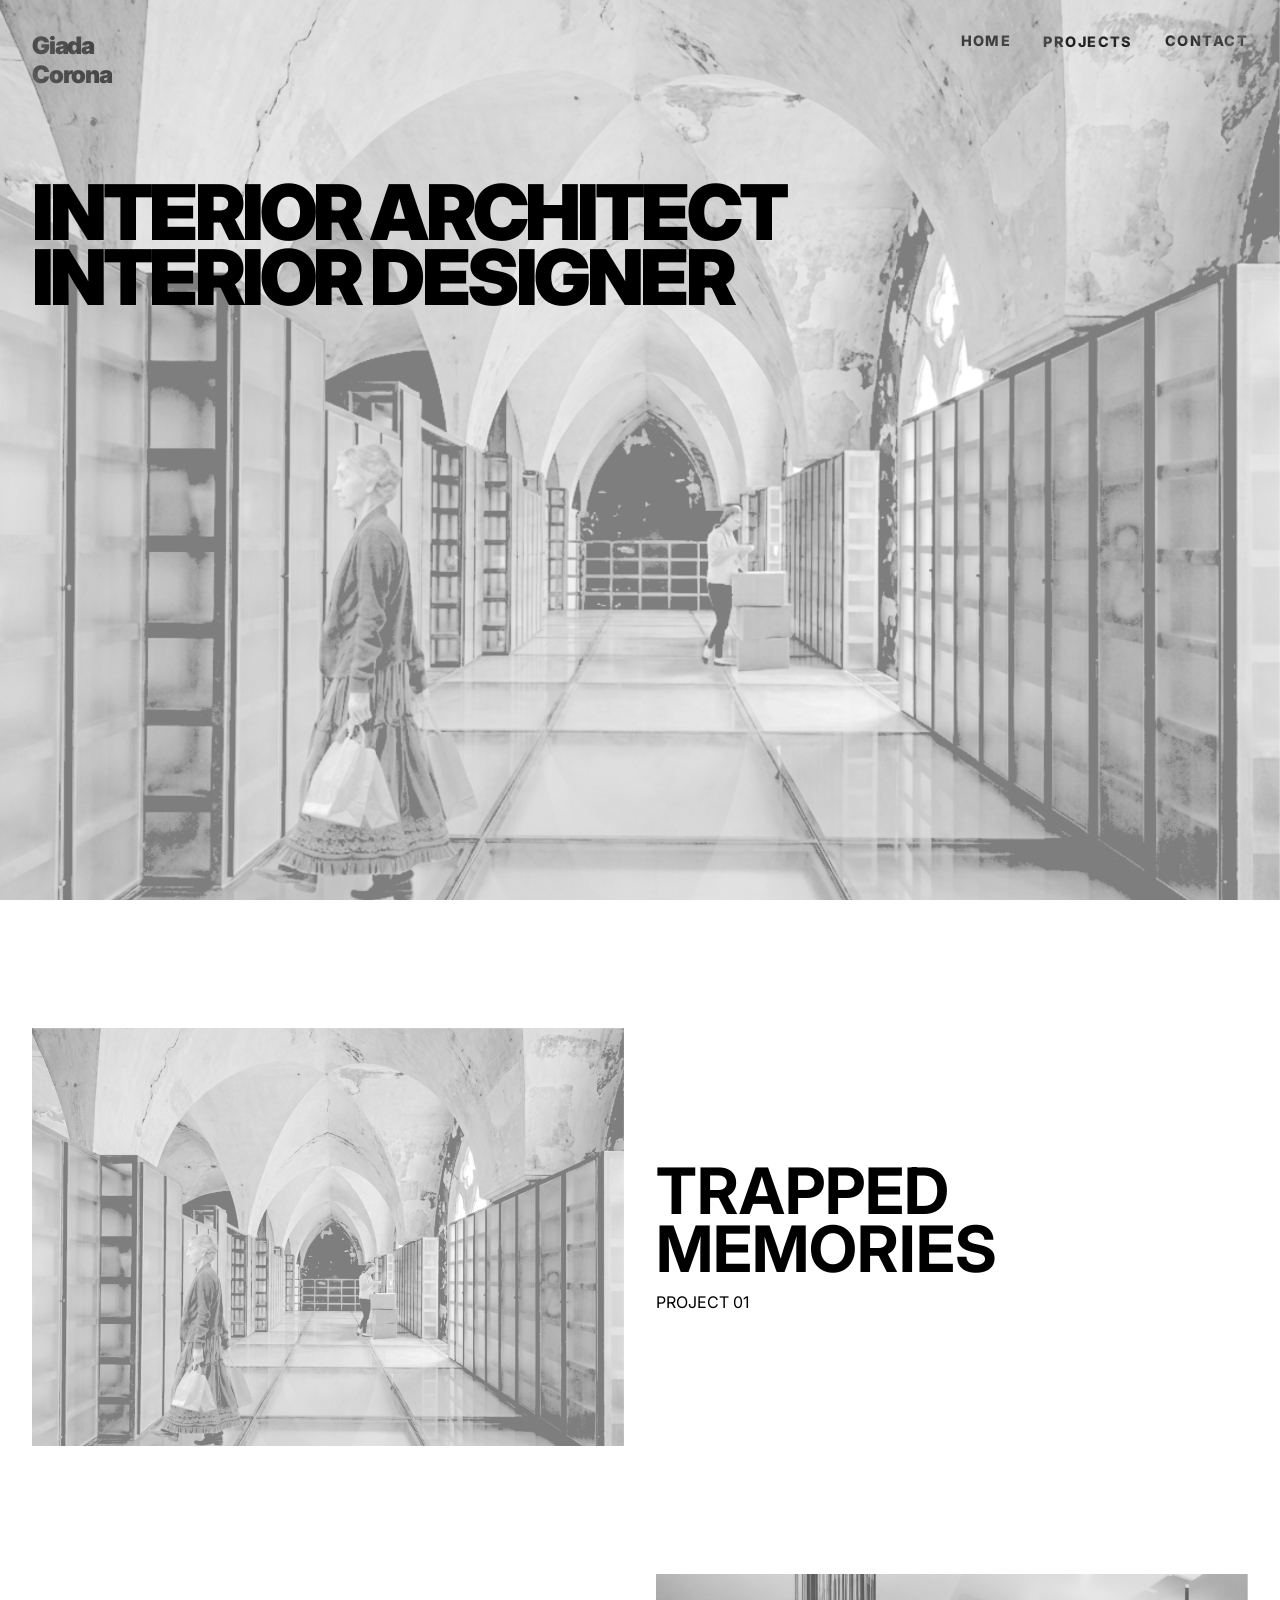
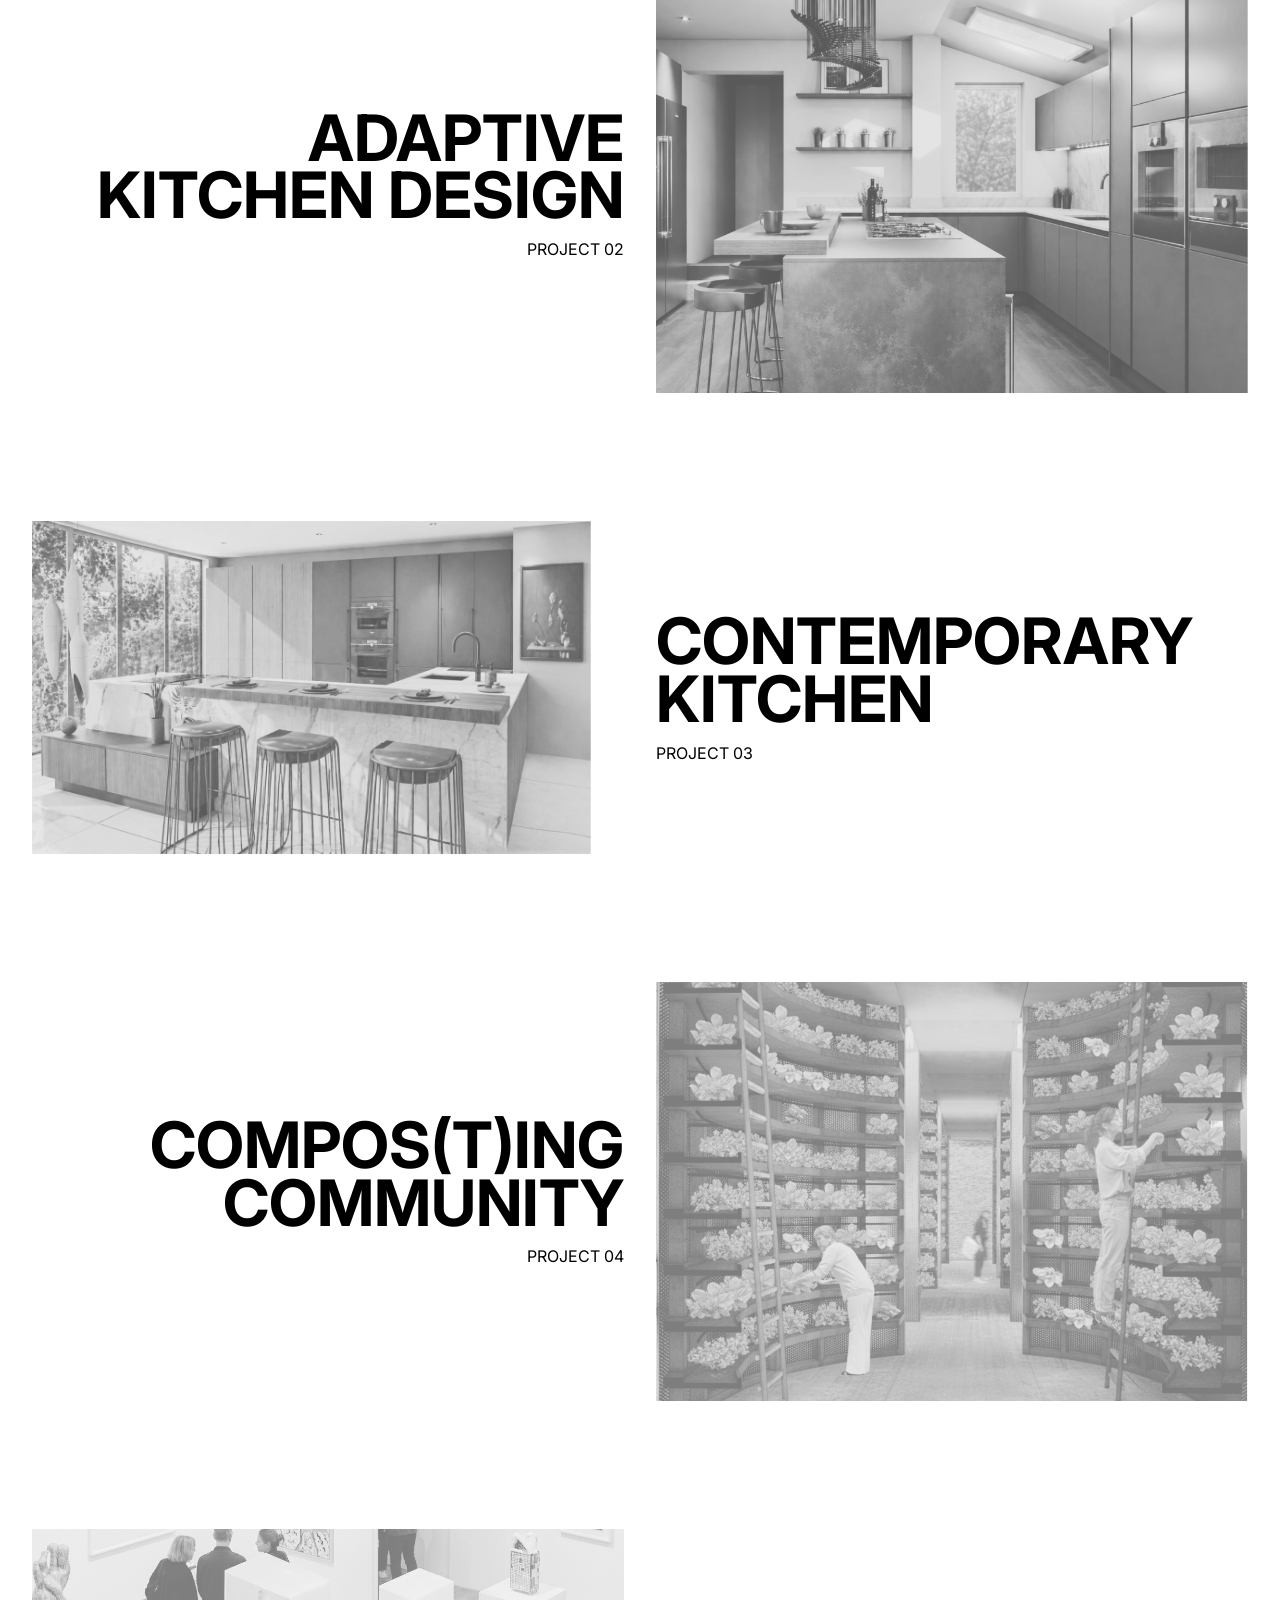
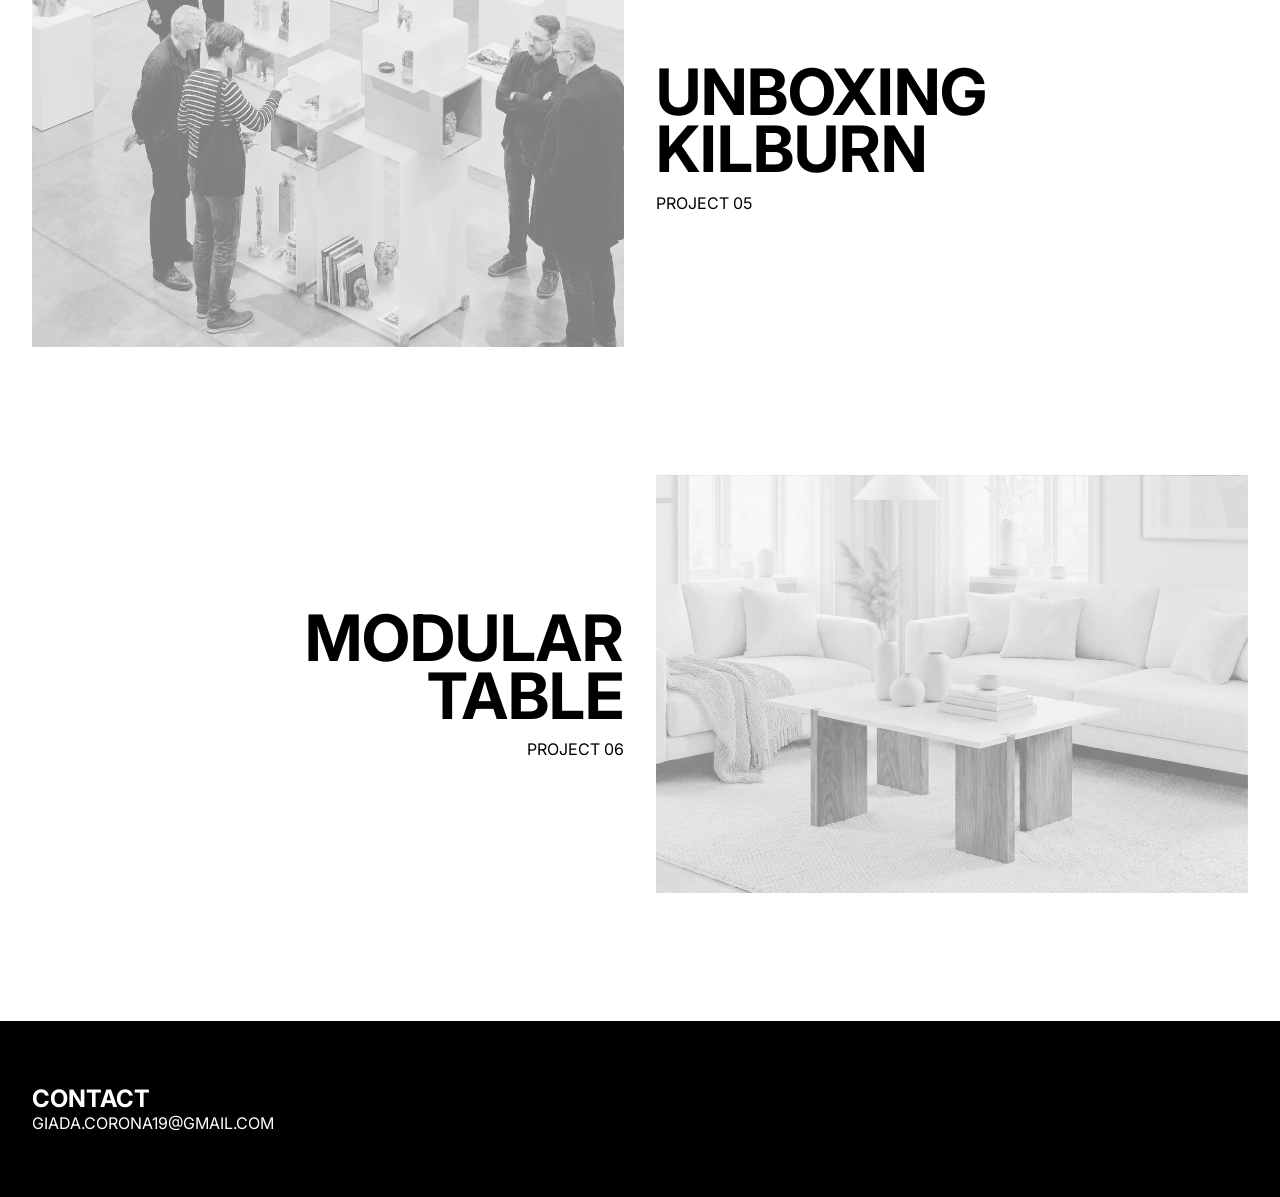
<file: index.html>
<!DOCTYPE html>
<html lang="en">

<head>
    <meta charset="UTF-8">
    <meta name="viewport" content="width=device-width, initial-scale=1.0">
    <title>Giada Corona | Interior Architect</title>
    <link rel="stylesheet" href="style.css">
    <link href="https://fonts.googleapis.com/css2?family=Inter:wght@400;800;900&display=swap" rel="stylesheet">
</head>

<body>
    <header class="stark-header">
        <div class="logo">Giada<br>Corona</div>
        <nav class="nav-links">
            <a href="#Home">HOME</a>

            <div class="dropdown">
                <a href="#projects">PROJECTS</a>
                <div class="dropdown-content">
                    <a href="trapped-memories.html">TRAPPED MEMORIES</a>
                    <a href="adaptive-kitchen-design.html">ADAPTIVE KITCHEN DESIGN</a>
                    <a href="contemporary-kitchen.html">CONTEMPORARY KITCHEN</a>
                    <a href="composting-community.html">COMPOS(T)ING COMMUNITY</a>
                    <a href="unboxing-kilburn.html">UNBOXING KILBURN</a>
                    <a href="modular-table.html">MODULAR TABLE</a>
                </div>
            </div>

            <a href="#contact">CONTACT</a>
        </nav>
    </header>

    <main>
        <section class="hero">
            <div class="hero-image-wrapper">
                <img class="hero-slide active" src="assets/trapped_memories.png" alt="Trapped Memories">
                <img class="hero-slide" src="assets/adaptive_kitchen_design.png" alt="Adaptive Kitchen Design">
                <img class="hero-slide" src="assets/contemporary_ kitchen.png" alt="Contemporary_ Kitchen">
                <img class="hero-slide" src="assets/composting_community.png" alt="Composting Community">
                <img class="hero-slide" src="assets/unboxing_kilburn.png" alt="Unboxing Kilburn">
                <img class="hero-slide" src="assets/modular_table.png" alt="Modular Table">
            </div>
            <h1 class="hero-title reveal-text">INTERIOR ARCHITECT<br>INTERIOR DESIGNER</h1>
        </section>


        <section id="projects" class="projects">

            <!-- Project 1 -->
            <a href="trapped-memories.html" class="project-link">
                <div class="project-card reveal-element">
                    <div class="project-image-wrapper">
                        <img src="assets/trapped_memories.png" alt="Trapped Memories">
                    </div>
                    <div class="project-info">
                        <h2>TRAPPED<br>MEMORIES</h2>
                        <p>PROJECT 01</p>
                    </div>
                </div>
            </a>
            <!-- Project 2 -->
            <a href="adaptive-kitchen-design.html" class="project-link">
                <div class="project-card reveal-element">
                    <div class="project-info right-align">
                        <h2>ADAPTIVE<br>KITCHEN DESIGN</h2>
                        <p>PROJECT 02</p>
                    </div>
                    <div class="project-image-wrapper">
                        <img src="assets/adaptive_kitchen_design.png" alt="Adaptive Kitchen Design">
                    </div>
                </div>
            </a>
            <!-- Project 3 -->
            <a href="contemporary-kitchen.html" class="project-link">
                <div class="project-card reveal-element">
                    <div class="project-image-wrapper">
                        <img src="assets/contemporary_ kitchen.png" alt="Contemporary Kitchen">
                    </div>
                    <div class="project-info">
                        <h2>CONTEMPORARY<br>KITCHEN</h2>
                        <p>PROJECT 03</p>
                    </div>
                </div>
            </a>
            <!-- Project 4 -->
            <a href="composting-community.html" class="project-link">
                <div class="project-card reveal-element">
                    <div class="project-info right-align">
                        <h2>COMPOS(T)ING<br>COMMUNITY</h2>
                        <p>PROJECT 04</p>
                    </div>
                    <div class="project-image-wrapper">
                        <img src="assets/composting_community.png" alt="Compos(t)ing Community">
                    </div>
                </div>
            </a>

            <!-- Project 5 -->
            <a href="unboxing-kilburn.html" class="project-link">
                <div class="project-card reveal-element">
                    <div class="project-image-wrapper">
                        <img src="assets/unboxing_kilburn.png" alt="Unboxing Kilburn">
                    </div>
                    <div class="project-info">
                        <h2>UNBOXING<br>KILBURN</h2>
                        <p>PROJECT 05</p>
                    </div>
                </div>
            </a>

            <!-- Project 6 -->
            <a href="modular-table.html" class="project-link">
                <div class="project-card reveal-element">
                    <div class="project-info right-align">
                        <h2>MODULAR<br>TABLE</h2>
                        <p>PROJECT 06</p>
                    </div>
                    <div class="project-image-wrapper">
                        <img src="assets/modular_table.png" alt="Modular Table">
                    </div>
                </div>
            </a>

        </section>
    </main>

    <footer id="contact" class="stark-footer">
        <div class="footer-content">
            <div class="contact-info">
                <h2>CONTACT</h2>
                <a href="mailto:giada.corona19@gmail.com" class="hover-link">
                    GIADA.CORONA19@GMAIL.COM
                </a>
            </div>
        </div>
    </footer>

    <script src="main.js"></script>
</body>

</html>
</file>
<file: style.css>
:root {
    --bg-color: #ffffff;
    --text-color: #000000;
    --font-primary: 'Inter', 'Helvetica Neue', Arial, sans-serif;
    --spacing-huge: 8rem;
    --spacing-large: 4rem;
    --spacing-medium: 2rem;
}

* {
    margin: 0;
    padding: 0;
    box-sizing: border-box;
}

html {
    scroll-behavior: smooth;
}

body {
    background-color: var(--bg-color);
    color: var(--text-color);
    font-family: var(--font-primary);
    -webkit-font-smoothing: antialiased;
    overflow-x: hidden;
    line-height: 1.2;

    /* Page transition (SAFE) */
    opacity: 1;
    transition: opacity 0.6s ease;
}

body.is-transitioning {
    opacity: 0;
}

/* GLOBAL LINK RESET (kills blue) */
a,
a:visited,
a:hover,
a:active {
    color: inherit;
    text-decoration: none;
}

/* Header */
.stark-header {
    position: fixed;
    top: 0;
    width: 100%;
    display: flex;
    justify-content: space-between;
    padding: var(--spacing-medium);
    z-index: 100;
    mix-blend-mode: difference;
    color: white;
    pointer-events: none;
}

.logo {
    font-weight: 900;
    font-size: 1.5rem;
    letter-spacing: -0.05em;
    pointer-events: auto;
}

.nav-links {
    display: flex;
    gap: var(--spacing-medium);
    pointer-events: auto;
}

.nav-links a {
    font-weight: 800;
    font-size: 0.9rem;
    letter-spacing: 0.1em;
    text-transform: uppercase;
    transition: opacity 0.3s;
}

.nav-links a:hover {
    opacity: 0.5;
}

/* Hero */
.hero {
    position: relative;
    height: 100vh;
    width: 100%;
    margin-bottom: var(--spacing-huge);
}

.hero-image-wrapper {
    width: 100%;
    height: 100%;
    position: relative;
}

.full-bleed-image {
    width: 100%;
    height: 100%;
    object-fit: cover;
}

.hero-title {
    position: absolute;
    top: 20%;
    left: var(--spacing-medium);
    font-size: clamp(3rem, 6vw, 8rem);
    font-weight: 900;
    line-height: 0.85;
    letter-spacing: -0.05em;
    z-index: 10;
}

/* Projects */
.projects {
    padding: 0 var(--spacing-medium);
    display: flex;
    flex-direction: column;
    gap: var(--spacing-huge);
    margin-bottom: var(--spacing-huge);
}

.project-link {
    display: block;
    cursor: pointer;
}

.project-card {
    display: grid;
    grid-template-columns: 1fr;
    gap: var(--spacing-medium);
}

@media (min-width: 768px) {
    .project-card {
        grid-template-columns: 1fr 1fr;
        align-items: center;
    }
}

.project-image-wrapper {
    overflow: hidden;
}

.project-image-wrapper img {
    width: 100%;
    display: block;
    transition: transform 0.8s cubic-bezier(0.165, 0.84, 0.44, 1);
}

.project-card:hover img {
    transform: scale(1.05);
}

.project-link:hover .project-info h2 {
    opacity: 0.6;
}

.project-info {
    font-weight: 900;
    text-transform: uppercase;
}

.project-info h2 {
    font-size: clamp(2rem, 5vw, 6rem);
    line-height: 0.9;
    margin-bottom: 1rem;
}

.project-info p {
    font-size: 1rem;
    font-weight: 400;
}

.right-align {
    text-align: right;
}

@media (max-width: 767px) {
    .right-align {
        text-align: left;
    }
}

/* Footer */
.stark-footer {
    padding: var(--spacing-large) var(--spacing-medium);
    background-color: var(--text-color);
    color: var(--bg-color);
}

.hover-link:hover {
    color: #666;
}

.dropdown {
    position: relative;
}

/* Hidden state (but still animatable) */
.dropdown-content {
    position: absolute;
    top: 100%;
    left: -1rem;
    min-width: 260px;
    padding: 1.2rem;
    background-color: rgba(0, 0, 0, 0.85);
    backdrop-filter: blur(6px);
    -webkit-backdrop-filter: blur(6px);

    display: flex;
    flex-direction: column;
    gap: 1rem;

    opacity: 0;
    transform: translateY(10px);
    pointer-events: none;

    transition: opacity 0.25s ease, transform 0.25s ease;
}

/* Visible state */
.dropdown:hover .dropdown-content {
    opacity: 1;
    transform: translateY(0);
    pointer-events: auto;
}

.hero-image-wrapper {
    position: relative;
    width: 100%;
    height: 100%;
    overflow: hidden;
}

/* each slide stacked on top of each other */
.hero-slide {
    position: absolute;
    inset: 0;
    width: 100%;
    height: 100%;
    object-fit: cover;

    opacity: 0;
    transition: opacity 1.2s ease-in-out;
}

.hero-slide.active {
    opacity: 1;
}
</file>
